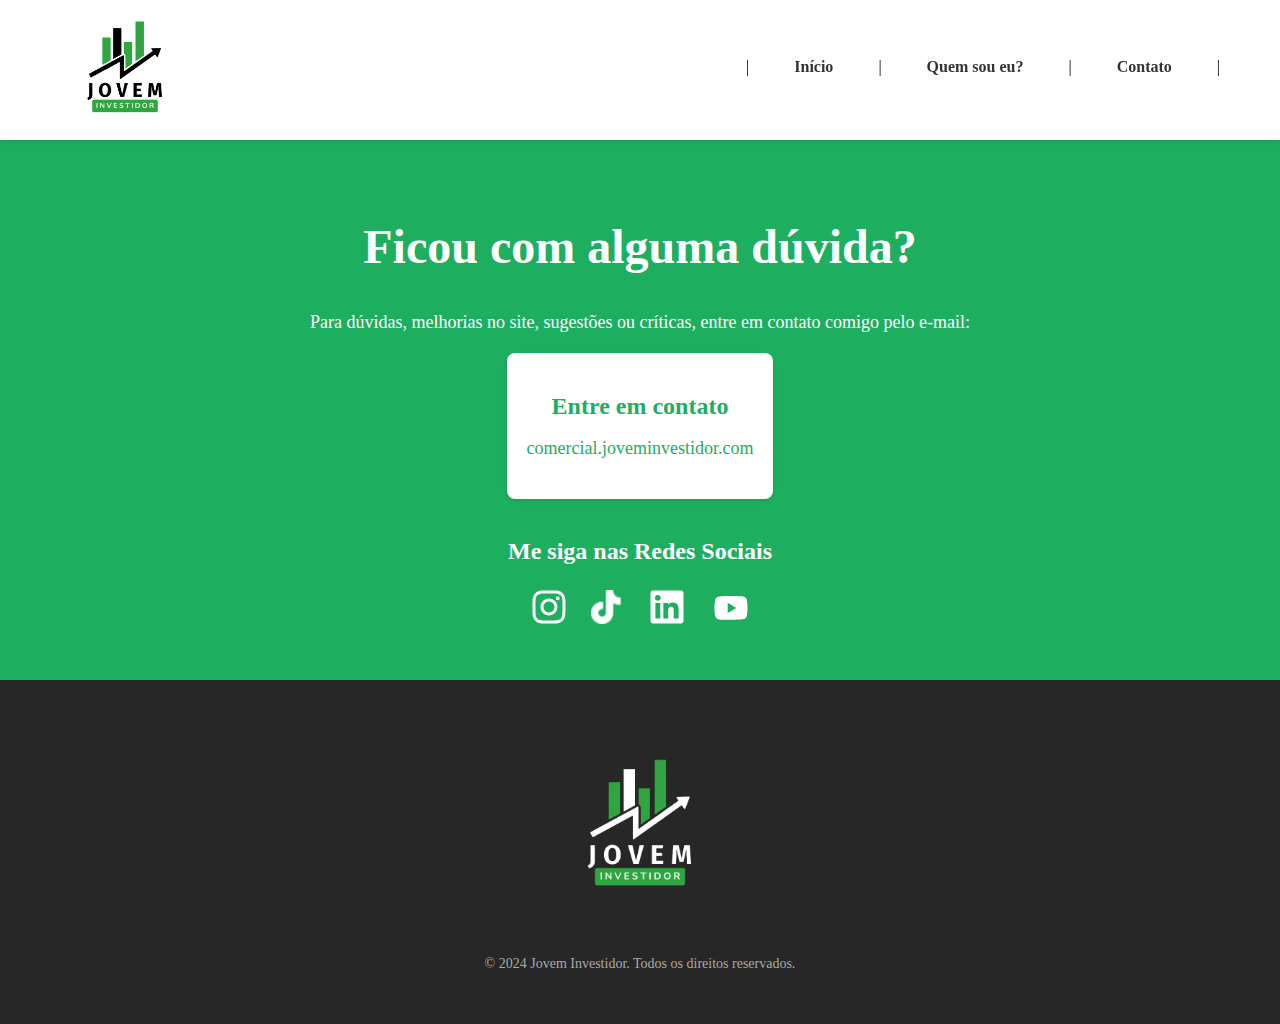
<file: contato.html>
<!doctype html>
<html lang="pt-BR">
<head>
    <meta charset="utf-8">
    <title>Contato | Jovem Investidor</title>
    <meta name="description" content="Entre em contato com o Jovem Investidor para dúvidas, sugestões ou críticas.">
    <meta name="viewport" content="width=device-width, initial-scale=1">
    <link rel="icon" href="images/logo_joveminvestidor02.png" type="image/png">
    <link rel="stylesheet" href="contato.css">
</head>
<body class="body">
    <!-- Cabeçalho -->
    <div class="header">
        <div class="container header-container">
            <a href="index.html">
                <img class="logo" src="images/logo_joveminvestidor.png" alt="Logo Jovem Investidor" style="width: 130px; height: auto;">
            </a>
            <nav class="nav">
                <ul class="nav-list">
                    <li class="nav-item"><span class="nav-separator">|</span></li>
                    <li class="nav-item"><a href="index.html" class="nav-link">Início</a></li>
                    <li class="nav-item"><span class="nav-separator">|</span></li>
                    <li class="nav-item"><a href="quem-sou-eu.html" class="nav-link">Quem sou eu?</a></li>
                    <li class="nav-item"><span class="nav-separator">|</span></li>
                    <li class="nav-item"><a href="contato.html" class="nav-link">Contato</a></li>
                    <li class="nav-item"><span class="nav-separator">|</span></li>
                </ul>
            </nav>                       
        </div>
    </div>

    <!-- Conteúdo da página -->
    <section id="contact-section">
        <div class="container">
            <h1>Ficou com alguma dúvida?</h1>
            <p>Para dúvidas, melhorias no site, sugestões ou críticas, entre em contato comigo pelo e-mail:</p>
            <div class="contact-box">
                <h2>Entre em contato</h2>
                <p>comercial.joveminvestidor.com</p>
            </div>
            <div class="social-contact">
                <h2>Me siga nas Redes Sociais</h2>
                <div class="social-icons">
                    <a href="https://www.instagram.com/joveminvestidor.io/" target="_blank" class="social-icon" rel="noopener"><img loading="lazy" src="images/logo_instagram.png" alt="Instagram"></a>
                    <a href="https://www.tiktok.com/@joveminvestidor.io?is_from_webapp=1&sender_device=pc" target="_blank" class="social-icon" rel="noopener"><img loading="lazy" src="images/logo_tiktok.png" alt="TikTok"></a>
                    <a href="https://www.linkedin.com/in/vitor-vasconcellos-dias-598a6220b/" target="_blank" class="social-icon" rel="noopener"><img loading="lazy" src="images/logo_linkedin.png" alt="Linkedin"></a>
                    <a href="https://www.youtube.com/channel/UCRfBbozTiBsotPI-F4Yplww" target="_blank" class="social-icon" rel="noopener"><img loading="lazy" src="images/logo_youtube.png" alt="Youtube"></a>
                </div>
            </div>
        </div>
    </section>

    <!-- Rodapé -->
    <div class="footer-container">
        <div class="footer-logo">
            <img src="images/logo_joveminvestidor02.png" alt="Logo Jovem Investidor">
        </div>
        <p class="footer-disclaimer">
            © 2024 Jovem Investidor. Todos os direitos reservados.
        </p>
    </div>
    <script src="main.js"></script>
    <script src="quem-sou-eu.js"></script>
</body>
</html>
</file>
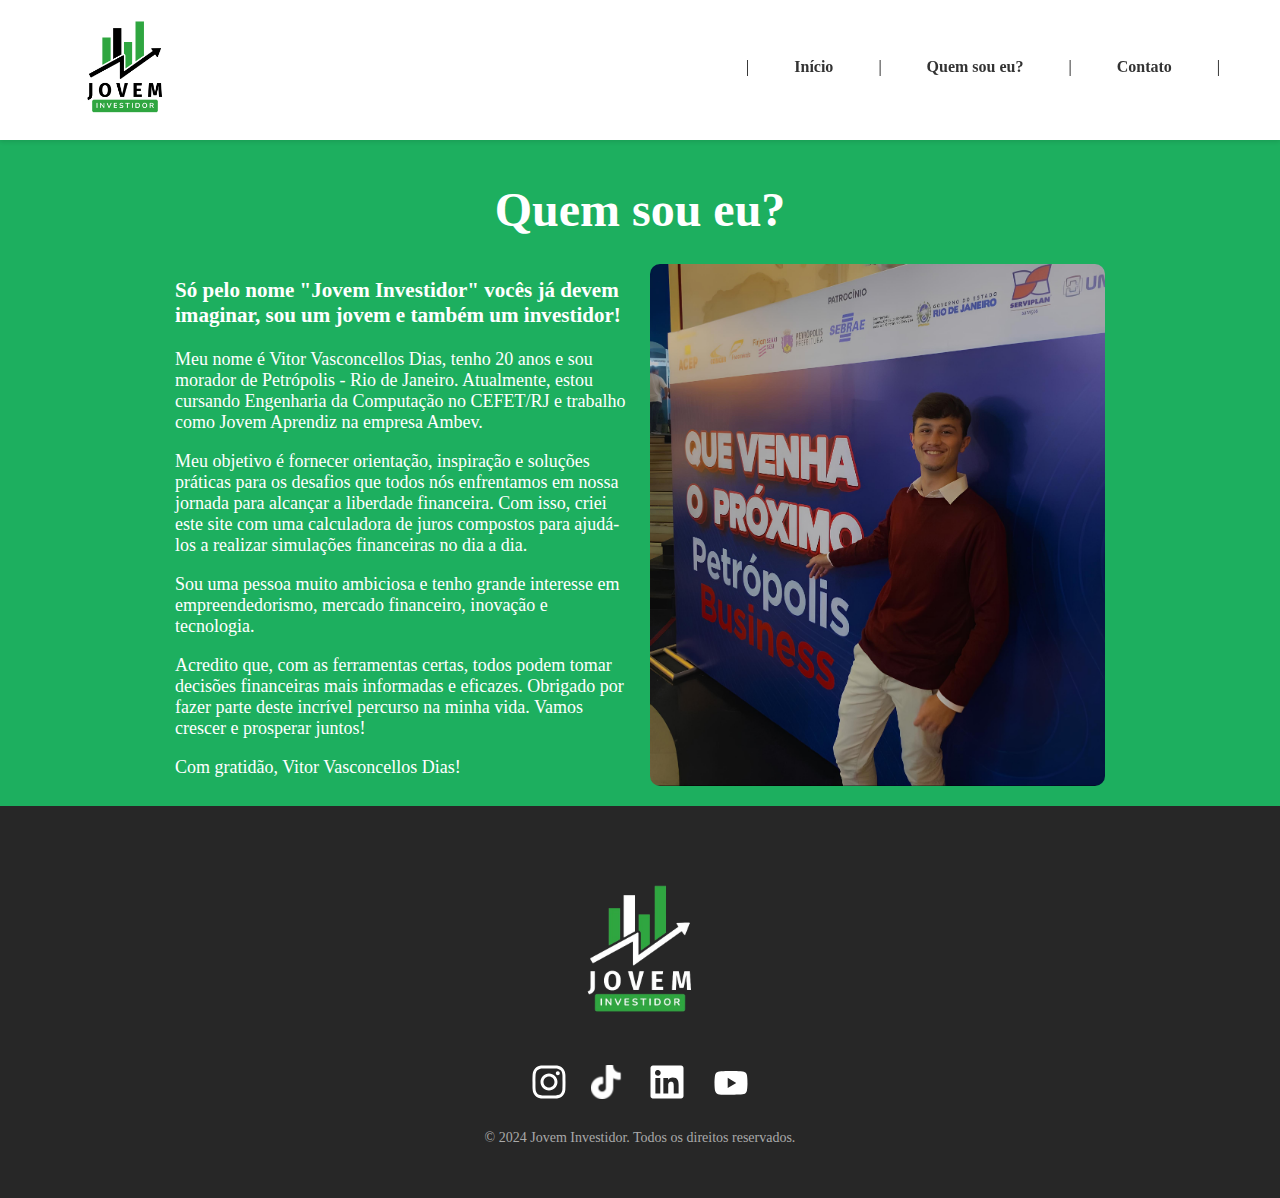
<file: quem-sou-eu.html>
<!doctype html>
<html lang="pt-BR">
<head>
    <meta charset="utf-8">
    <title>Quem Sou Eu? | Jovem Investidor</title>
    <meta name="description" content="Saiba mais sobre o Jovem Investidor.">
    <meta name="viewport" content="width=device-width, initial-scale=1">
    <link rel="icon" href="images/logo_joveminvestidor02.png" type="image/png">
    <link rel="stylesheet" href="quem-sou-eu.css">
</head>
<body class="body">
    <!-- Cabeçalho -->
    <div class="header">
        <div class="container header-container">
            <a href="index.html">
                <img class="logo" src="images/logo_joveminvestidor.png" alt="Logo Jovem Investidor" style="width: 130px; height: auto;">
            </a>
            <nav class="nav">
                <ul class="nav-list">
                    <li class="nav-item"><span class="nav-separator">|</span></li>
                    <li class="nav-item"><a href="index.html" class="nav-link">Início</a></li>
                    <li class="nav-item"><span class="nav-separator">|</span></li>
                    <li class="nav-item"><a href="quem-sou-eu.html" class="nav-link">Quem sou eu?</a></li>
                    <li class="nav-item"><span class="nav-separator">|</span></li>
                    <li class="nav-item"><a href="contato.html" class="nav-link">Contato</a></li>
                    <li class="nav-item"><span class="nav-separator">|</span></li>
                </ul>
            </nav>            
        </div>
    </div>

    <!-- Conteúdo da página -->
    <section id="about-me">
        <div class="container">
            <h1>Quem sou eu?</h1>
            <div class="content">
                <div class="text">
                    <h3>Só pelo nome "Jovem Investidor" vocês já devem imaginar, sou um jovem e também um investidor!</h3>
                    <p>Meu nome é Vitor Vasconcellos Dias, tenho 20 anos e sou morador de Petrópolis - Rio de Janeiro. Atualmente, estou cursando Engenharia da Computação no CEFET/RJ e trabalho como Jovem Aprendiz na empresa Ambev.</p>
                    <p>Meu objetivo é fornecer orientação, inspiração e soluções práticas para os desafios que todos nós enfrentamos em nossa jornada para alcançar a liberdade financeira. Com isso, criei este site com uma calculadora de juros compostos para ajudá-los a realizar simulações financeiras no dia a dia.</p>
                    <p>Sou uma pessoa muito ambiciosa e tenho grande interesse em empreendedorismo, mercado financeiro, inovação e tecnologia.</p>
                    <p>Acredito que, com as ferramentas certas, todos podem tomar decisões financeiras mais informadas e eficazes. Obrigado por fazer parte deste incrível percurso na minha vida. Vamos crescer e prosperar juntos!</p>
                    <p>Com gratidão, Vitor Vasconcellos Dias!</p>
                </div>
                <div class="image">
                    <img src="images/foto.png" alt="Sua imagem">
                </div>
            </div>
        </div>
    </section>
  
    <!-- Rodapé -->
    <div class="footer-container">
        <div class="footer-logo">
            <img src="images/logo_joveminvestidor02.png" alt="Logo Jovem Investidor">
        </div>
        <div class="social-icons">
            <a href="https://www.instagram.com/joveminvestidor.io/" target="_blank" class="social-icon" rel="noopener"><img loading="lazy" src="images/logo_instagram.png" alt="Instagram"></a>
            <a href="https://www.tiktok.com/@joveminvestidor.io?is_from_webapp=1&sender_device=pc" target="_blank" class="social-icon" rel="noopener"><img loading="lazy" src="images/logo_tiktok.png" alt="TikTok"></a>
            <a href="https://www.linkedin.com/in/vitor-vasconcellos-dias-598a6220b/" target="_blank" class="social-icon" rel="noopener"><img loading="lazy" src="images/logo_linkedin.png" alt="Linkedin"></a>
            <a href="https://www.youtube.com/channel/UCRfBbozTiBsotPI-F4Yplww" target="_blank" class="social-icon" rel="noopener"><img loading="lazy" src="images/logo_youtube.png" alt="Youtube"></a>
        </div>
        <p class="footer-disclaimer">
            © 2024 Jovem Investidor. Todos os direitos reservados.
        </p>
    </div>
    <script src="main.js"></script>
    <script src="quem-sou-eu.js"></script>
</body>
</html>
</file>
<file: contato.css>
@import url('font.css');

body {
    margin: 0;
    padding: 0;
    font-family: serif;
    overflow-x: hidden; 
}

.header {
    position: fixed;
    top: 0;
    left: 0;
    right: 0;
    background-color: white;
    box-shadow: 0 2px 4px rgba(0, 0, 0, 0.1);
    z-index: 1000;
    width: 100%;
    height: 140px;
}

.header-container {
    display: flex;
    justify-content: space-between;
    align-items: center;
    max-width: 1200px;
    margin: 0 auto;
    padding: 0 20px;
}

.nav {
    display: flex;
    justify-content: flex-end;
}

.nav-list {
    display: flex;
    list-style: none;
    padding: 0;
    margin: 0;
}

.nav-item {
    margin-left: 30px;
}

.nav-link {
    text-decoration: none;
    color: #333;
    font-family: serif;
    font-weight: 600;
    padding: 10px 15px;
    transition: color 0.3s, background-color 0.3s, transform 0.3s;
    border-radius: 5px;
    font-size: 16px;
}

.nav-link:hover, .nav-link:focus {
    color: #ffffff;
    background-color: #01ce5d;
    transform: translateY(-2px);
    box-shadow: 0 4px 8px rgba(0, 0, 0, 0.1);
}

@media (max-width: 768px) {
    .header .logo {
        transform: scale(0.8);
    }

    .header-container {
        flex-direction: row;
        justify-content: space-between;
        align-items: center;
        padding: 0 10px;
    }

    .nav {
        width: 100%;
    }

    .nav-list {
        display: flex;
        justify-content: space-around;
        width: 100%;
        padding: 0;
        margin: 0;
    }

    .nav-item {
        margin: 0;
    }

    .nav-link {
        font-size: 14px;
        padding: 10px 5px;
    }
}

.body {
    padding-top: 140px;
}

#contact-section {
    background-color: #1daf5f;
    color: white;
    padding: 30px 20px; /* Diminui o padding */
    text-align: center;
    min-height: 60vh; /* Diminui a altura mínima */
    display: flex;
    flex-direction: column;
    justify-content: center;
    align-items: center;
}

#contact-section .container {
    display: flex;
    flex-direction: column;
    align-items: center;
    max-width: 800px;
    width: 100%;
}

#contact-section h1 {
    font-size: 48px;
    margin-bottom: 20px;
    font-family: serif;
}

#contact-section p {
    font-size: 18px;
    margin-bottom: 20px; /* Diminui o espaçamento inferior */
}

.contact-box {
    background-color: white;
    color: #1daf5f;
    padding: 20px;
    border-radius: 8px;
    box-shadow: 0 2px 4px rgba(0, 0, 0, 0.1);
    text-align: center;
    margin-bottom: 20px; /* Diminui o espaçamento inferior */
}

.contact-box h2 {
    font-size: 24px;
    margin-bottom: 10px;
    font-family: serif;
}

.contact-box p {
    font-size: 20px;
}

.social-contact {
    text-align: center;
}

.social-contact h2 {
    font-size: 24px;
    margin-bottom: 20px;
    font-family: serif;
}

.social-icons {
    display: flex;
    justify-content: center;
    align-items: center;
}

.social-icon {
    margin: 0 10px;
}

.footer-container {
    background-color: #272727;
    padding: 50px 0;
    text-align: center;
}

.footer-logo img {
    max-width: 180px;
    margin-bottom: 20px;
}

.footer-disclaimer {
    font-size: 14px;
    color: #aaaaaa;
    max-width: 600px;
    margin: 20px auto 0;
    line-height: 1.4;
}

@media (max-width: 768px) {
    #contact-section h1 {
        font-size: 36px;
    }

    #contact-section p {
        font-size: 16px;
    }

    .contact-box h2 {
        font-size: 20px;
    }

    .contact-box p {
        font-size: 18px;
    }
}

.social-icon img {
    transition: transform 0.3s ease;
}

.social-icon:hover img {
    transform: scale(1.2);
}

.contact-box {
    transition: transform 0.3s ease;
}

.contact-box:hover {
    transform: scale(1.2);
}
</file>
<file: quem-sou-eu.css>
@import url('font.css');

body {
    margin: 0;
    padding: 0;
    font-family: Georgia, serif;
}

.header {
    position: fixed;
    top: 0;
    left: 0;body {
    font-family: serif;
}

    right: 0;
    background-color: white;
    box-shadow: 0 2px 4px rgba(0, 0, 0, 0.1);
    z-index: 1000;
    width: 100%;
    height: 140px;
}

.header-container {
    display: flex;
    justify-content: space-between;
    align-items: center;
    max-width: 1200px;
    margin: 0 auto;
    padding: 0 20px;
}

.nav {
    display: flex;
    justify-content: flex-end;
}

.nav-list {
    display: flex;
    list-style: none;
    padding: 0;
    margin: 0;
}

.nav-item {
    margin-left: 30px;
}

.nav-link {
    text-decoration: none;
    color: #333;
    font-family: serif;
    font-weight: 600;
    padding: 10px 15px;
    transition: color 0.3s, background-color 0.3s, transform 0.3s;
    border-radius: 5px;
    font-size: 16px;
}

.nav-link:hover, .nav-link:focus {
    color: #ffffff;
    background-color: #01ce5d;
    transform: translateY(-2px);
    box-shadow: 0 4px 8px rgba(0, 0, 0, 0.1);
}

@media (max-width: 768px) {
    .header .logo {
        transform: scale(0.8);
    }

    .header-container {
        flex-direction: row;
        justify-content: space-between;
        align-items: center;
        padding: 0 10px;
    }

    .nav {
        width: 100%;
    }

    .nav-list {
        display: flex;
        justify-content: space-around;
        width: 100%;
        padding: 0;
        margin: 0;
    }

    .nav-item {
        margin: 0;
    }

    .nav-link {
        font-size: 14px;
        padding: 10px 5px;
    }
}

.body {
    padding-top: 140px;
}

#about-me {
    background-color: #1daf5f;
    color: white;
    padding: 10px 0;
    text-align: center;
}

#about-me .container {
    display: flex;
    flex-direction: column;
    align-items: center;
}

#about-me h1 {
    font-size: 48px;
    margin-bottom: 20px;
    font-family: serif;
}

#about-me .content {
    display: flex;
    flex-direction: row;
    align-items: center;
    justify-content: center;
    gap: 20px;
    width: 100%;
    max-width: 1200px;
}

#about-me .text {
    flex: 1;
    font-size: 18px;
    text-align: left;
}

#about-me .image {
    flex: 1;
}

#about-me .image img {
    width: 100%;
    border-radius: 10px;
}

.footer-container {
    background-color: #272727;
    padding: 50px 0;
    text-align: center;
}

.footer-logo img {
    max-width: 180px;
    margin-bottom: 20px;
}

.footer-disclaimer {
    font-size: 14px;
    color: #aaaaaa;
    max-width: 600px;
    margin: 20px auto 0;
    line-height: 1.4;
}

.social-icons {
    display: flex;
    justify-content: center;
    align-items: center;
    margin-bottom: 10px;
}

.social-icon {
    margin: 0 10px;
}

@media (max-width: 768px) {
    #about-me .content {
        flex-direction: column;
        text-align: center;
    }

    #about-me .text {
        text-align: center;
    }
}

.footer-container {
    background-color: #272727;
    padding: 50px 0;
    text-align: center;
}

.footer-logo img {
    max-width: 180px;
    margin-bottom: 20px;
}

.footer-disclaimer {
    font-size: 14px;
    color: #aaaaaa;
    max-width: 600px;
    margin: 20px auto 0;
    line-height: 1.4;
}

.social-icons {
    display: flex;
    justify-content: center;
    align-items: center;
    margin-bottom: 10px;
}

.social-icon {
    margin: 0 10px;
}

.social-icon img {
    transition: transform 0.3s ease;
}

.social-icon:hover img {
    transform: scale(1.2);
}

@media (max-width: 768px) {
    .footer-disclaimer {
        font-size: 12px;
    }
}
</file>
